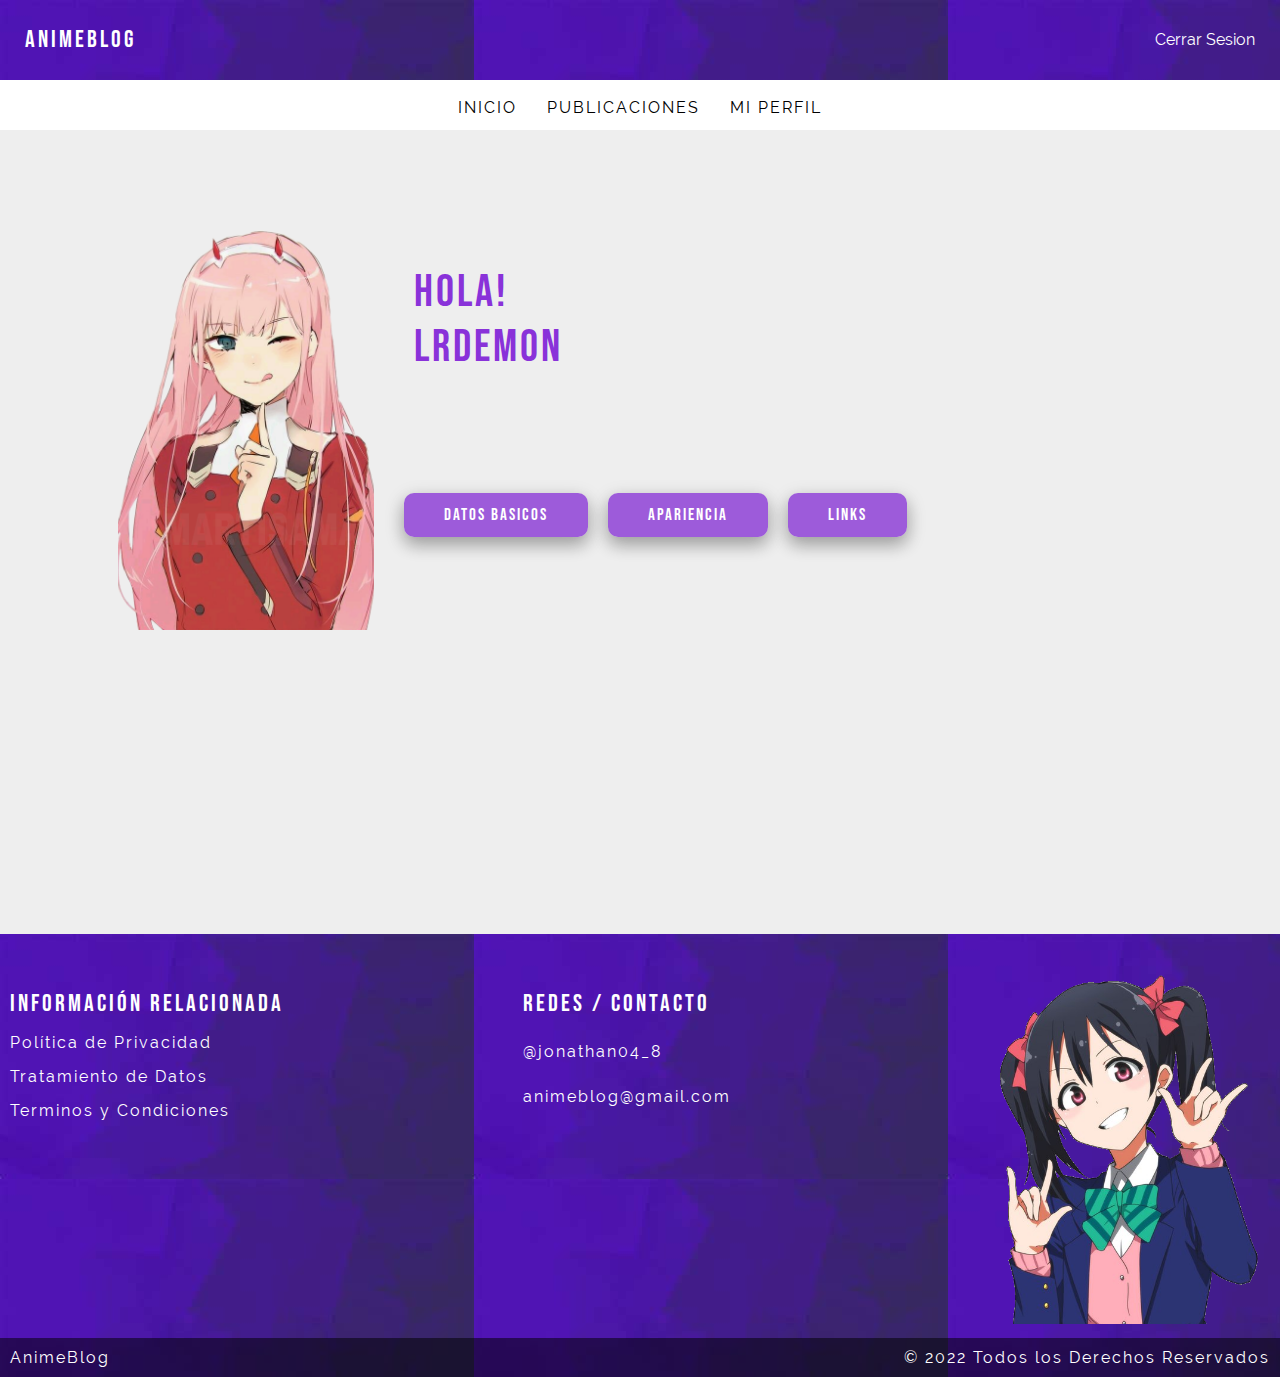
<file: perfil.html>
<!DOCTYPE html>
<html lang="es">
<head>
    <meta charset="UTF-8">
    <meta http-equiv="X-UA-Compatible" content="IE=edge">
    <meta name="viewport" content="width=device-width, initial-scale=1.0">
    <title>Mi Perfil</title>

    <link rel="stylesheet" href="css/style.css">
    <link rel="stylesheet" href="css/navbar.css">
    <link rel="stylesheet" href="css/perfil.css">
    <link rel="stylesheet" href="css/opcionesDatosUser.css">
    <link rel="stylesheet" href="css/modalDatosUser.css">
    <link rel="stylesheet" href="css/footer.css">
    <link rel="stylesheet" href="https://pro.fontawesome.com/releases/v5.10.0/css/all.css" integrity="sha384-AYmEC3Yw5cVb3ZcuHtOA93w35dYTsvhLPVnYs9eStHfGJvOvKxVfELGroGkvsg+p" crossorigin="anonymous"/>

</head>
<body>

<!-- NAVBAR -->
<nav class="navbar">
    <div class="container-navbar">
        <h2>AnimeBlog</h2>
        <ul>
            <li><a href="#"><i class="far fa-bell"></i></a></li>
            <li><a href=""><i class="far fa-comments"></i></a></li>
            <li><a href="index.html">Cerrar Sesion</a></li>
        </ul>
    </div>
</nav>    

<!-- Sub Menu 2 -->
<div class="container-subMenu2">
    <div class="items-subMenu2">
        <ul>
            <li><a href=""><p>INICIO</p></a></li>
            <li><a href="publicaciones.html"><p>PUBLICACIONES</p></a></li>
            <li><a href="perfil.html"><p>MI PERFIL</p></a></li>
        </ul>
    </div>
</div>    

<!-- CONTAINER PERFIL DEL USUARIO -->
<div class="container-userPerfil">
    <div class="image-userPerfil">
        <img src="img/userAccount.png">
    </div>

    <!-- OPCIONES DEL PERFIL USUARIO -->
    <div class="opciones-userPerfil">
        <h2>HOLA! LRDEMON</h2>
        <ul class="btn-options">
            <li><a class="desActive" href="#option1">DATOS BASICOS</a></li>
            <li><a class="desActive" href="#option2">APARIENCIA</a></li>
            <li><a class="desActive" href="#option3">LINKS</a></li>
        </ul>
    </div>
</div>

<!-- SECCIONES DE LAS OPCIONES DESPLEGABLES -->
<div class="option-datosBasicosUser">

    <!-- SECCION DE LA OPCION 1 : DATOS BASICOS -->
    <article id="option1">

    <h2>MIS DATOS</h2>
    <div class="data-optionUser">
        <div class="data-sectionUser">
            <div class="data-User">
                <ul>
                    <li><label>NOMBRE: lrDemon</label></li>
                    <li><label>APELLIDOS: lrDemon1 LrDemon2</label></li>
                </ul>
            </div>
    
            <div class="data-User">
                <ul>
                    <li><label>USUARIO: lrDemon</label></li>
                    <li><label>EMAIL: lrDemon@gmail.com</label></li>

                    <button id="btn-cambiarContraseña">Cambiar Contraseña</button>
                </ul>

                
            </div>
        </div>

        <div class="data-sectionUser">
            <div class="data-User">
                <ul>
                    <li><label>FECHA NACIMIENTO: 04/08/1999</label></li>
                    <li><label>GENERO: MASCULINO</label></li>
                </ul>

            <div class="data-User">
                <button id="btn-editarDatos">Editar Datos</button>
                
            </div>
            
            </div>
        </div>

    </div>
    </article>

            <!-- MODAL PARA EDITAR INFORMACION DE LA CUENTA -->

            <div id="Mimodal" class="modal">
                <div class="flex" class="flex">
                    <div class="contenido-modal">
                    
                        <div class="modal-header flex">
                            <h1>EDITAR INFORMACION DE LA CUENTA</h1>
                            <span class="close" id="close"><i class="far fa-times-circle"></i></span>
                        </div>
                    
                        <div class="modal-body">
                            <form action="" method="POST">
                                            
                                <div class="infoPersonal">
                    
                                    <h2>DATOS BASICOS</h2>
                    
                                    <div class="datosCuenta">
                    
                                        <ul>
                                            <li>NOMBRE: <input type="text" value="lrDemon"></li>
                                            <li>APELLIDOS: <input type="text" value="lrDemon1 LrDemon2"></li>
                                        </ul>
    
                                        <ul>
                                            <li>USUARIO: <input type="text" value="lrDemon"></li>
                                            <li>EMAIL <input type="email" value="lrDemon@gmail.com"></li>
                                        </ul>
    
                                        <ul>
                                            <li>CUMPLEAÑOS: <input type="date" name="" id=""></li>
                                            <li>GENERO: <select name="" id="selectGeneroUser">
                                                <option value="Masculino">Masculino</option>
                                                <option value="Femenino">Femenino</option>
                                            </select></li>
                                        </ul>
                    
                                    </div>
                                            
                                    <div class="btn-formulario">
                    
                                        <!--<input type="submit" value="Cancelar" id="btn_cerrar">-->
                                        <input type="submit" value="Actualizar" id="btn_actualizar" name="Actualizar">
                                                    
                                    </div>
                    
                    
                                </div>
                            </form>
                        </div>
                    
                    
                    </div>
                </div>
            </div> 




    <!-- SECCION DE LA OPCION 2 : APARIENCIA -->
    <article id="option2">

        <h2>MI APARIENCIA</h2>

        <div class="data-optionUser">
            <div class="data-sectionUser">
                <div class="data-User">
                    <ul>
                        <!-- FOTO DE PERFIL -->
                        <p>FOTO DE PERFIL</p>
                        <img src="img/f8de62d1757fea74c38e5ec4a53d8e04.jpg">
                    </ul>
                </div>
        
                <!-- INSIGNIAS -->
                <div class="data-User">
                    <p class="insignia-title">INSIGNIAS</p>
                    <ul class="insignias-user">
                        <li><i class="fab fa-sketch"></i></li>
                        <li><i class="fab fa-jedi-order"></i></li>
                        <li><i class="fab fa-galactic-senate"></i></li>
                        <li><i class="fas fa-biohazard"></i></li>
                        <li><i class="fas fa-dice-d20"></i></li>
                        <li><i class="fas fa-hat-wizard"></i></li>
                    </ul>
    
                    <button id="btn-editarApariencia">Editar</button>
                </div>
            </div>
        </div>

    </article>

                <!-- MODAL PARA EDITAR INFORMACION DE LA CUENTA -->

                <div id="Mimodal2" class="modal">
                    <div class="flex" class="flex">
                        <div class="contenido-modal">
                        
                            <div class="modal-header flex">
                                <h1>EDITAR APARIENCIA DE LA CUENTA</h1>
                                <span class="close" id="close"><i class="far fa-times-circle"></i></span>
                            </div>
                        
                            <div class="modal-body">
                                <form action="" method="POST">
                                                
                                    <div class="infoPersonal">
                        
                                        <h2>APARIENCIA</h2>
                        
                                        <div class="datosCuenta">
                        
                                            <ul>
                                                <li>SELECCIONA TU FOTO: <input id='input-file' type='file'/></li>
                                                <li><div id="previewImageUser"></div></li>
                                                <hr>
                                            
                                            </ul>
     
                                        </div>
                                                
                                        <div class="btn-formulario">
                        
                                            <!--<input type="submit" value="Cancelar" id="btn_cerrar">-->
                                            <input type="submit" value="Actualizar" id="btn_actualizar" name="Actualizar">
                                                        
                                        </div>
                        
                        
                                    </div>
                                </form>
                            </div>
                        
                        
                        </div>
                    </div>
                </div> 


    <!-- SECCION DE LA OPCION 3 : LINKS -->
    <article id="option3">
        <h2>MIS LINKS</h2>

        <div class="data-optionUser">
            <div class="data-sectionUser">
                <div class="data-User">
                    <ul class="container-links">
                        <!-- IMAGENES DE LOS LINKS -->
                        <li><label>DISCORD:</label><a href="#"><img src="img/8176530d621c6cc2b8700e67cc7b602e.png"></a></li>
                        <li><label>TELEGRAM:</label><a href="#"><img src="img/736917106a7762fdfc31bd3bc8c9ce74.jpg"></a></li>
                        <li><label>FACEBOOK:</label><a href="#"><img src="img/f01696df929c2f1f2d3373dab334f5b3.jpg"></a></li>
                        
                    </ul>
                    <button id="btn-editarLinks">Editar</button>
                </div>
            </div>
        </div>

    </article>

</div>
    

<!-- FOOTER -->
<footer>

    <div class="container-footer">
        <div class="items-footer">

            <div class="textItems-footer">
                <ul>
                    <li><h2>Información Relacionada</h2></li>
                    <li><a href=""><p>Política de Privacidad</p></a></li>
                    <li><a href=""><p>Tratamiento de Datos</p></a></li>
                    <li><a href=""><p>Terminos y Condiciones</p></a></li>
                </ul>
            </div>

            <div class="textItems-footer">
                <ul>
                    <li><h2>Redes / Contacto</h2></li>
                    <li><a href="#"><p><i class="fab fa-instagram"></i> @jonathan04_8</p></a></li>
                    <li><p><i class="far fa-envelope"></i> animeblog@gmail.com</p></li>
                </ul>
            </div>

            <div class="image-footer">
                <img src="img/anime_girl_PNG32.png">
            </div>

        </div>

        <div class="end-footer">
            <div class="items-end-footer">
                <ul>
                    <li><p>AnimeBlog</p></li>
                    <li><p>© 2022 Todos los Derechos Reservados</p></li>
                </ul>
            </div>
        </div>
        

    </div>

</footer>


    <script src="js/jquery-3.6.0.min.js"></script>
    <script src="js/optionsPerfil.js"></script>
    <script src="js/modalDatosUser.js"></script>
    <script src="js/previweIMG.js"></script>

</body>
</html>
</file>
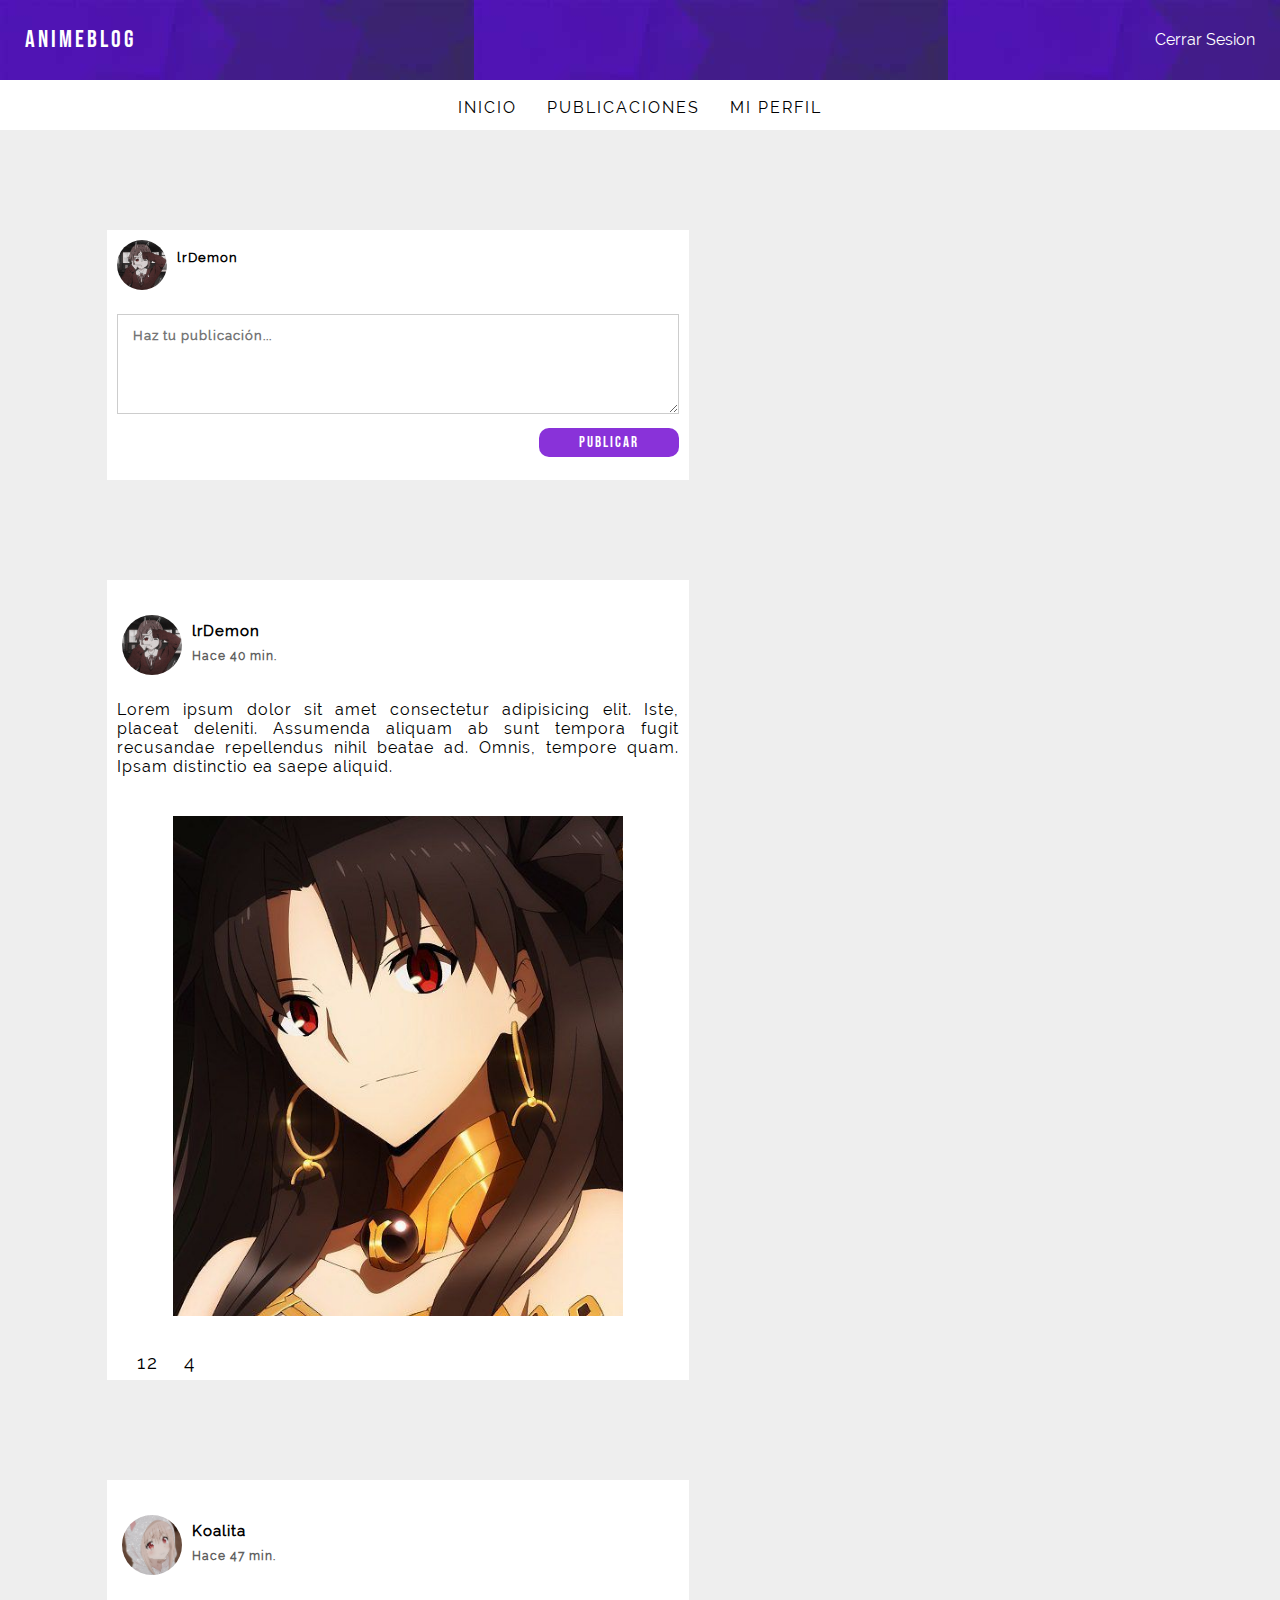
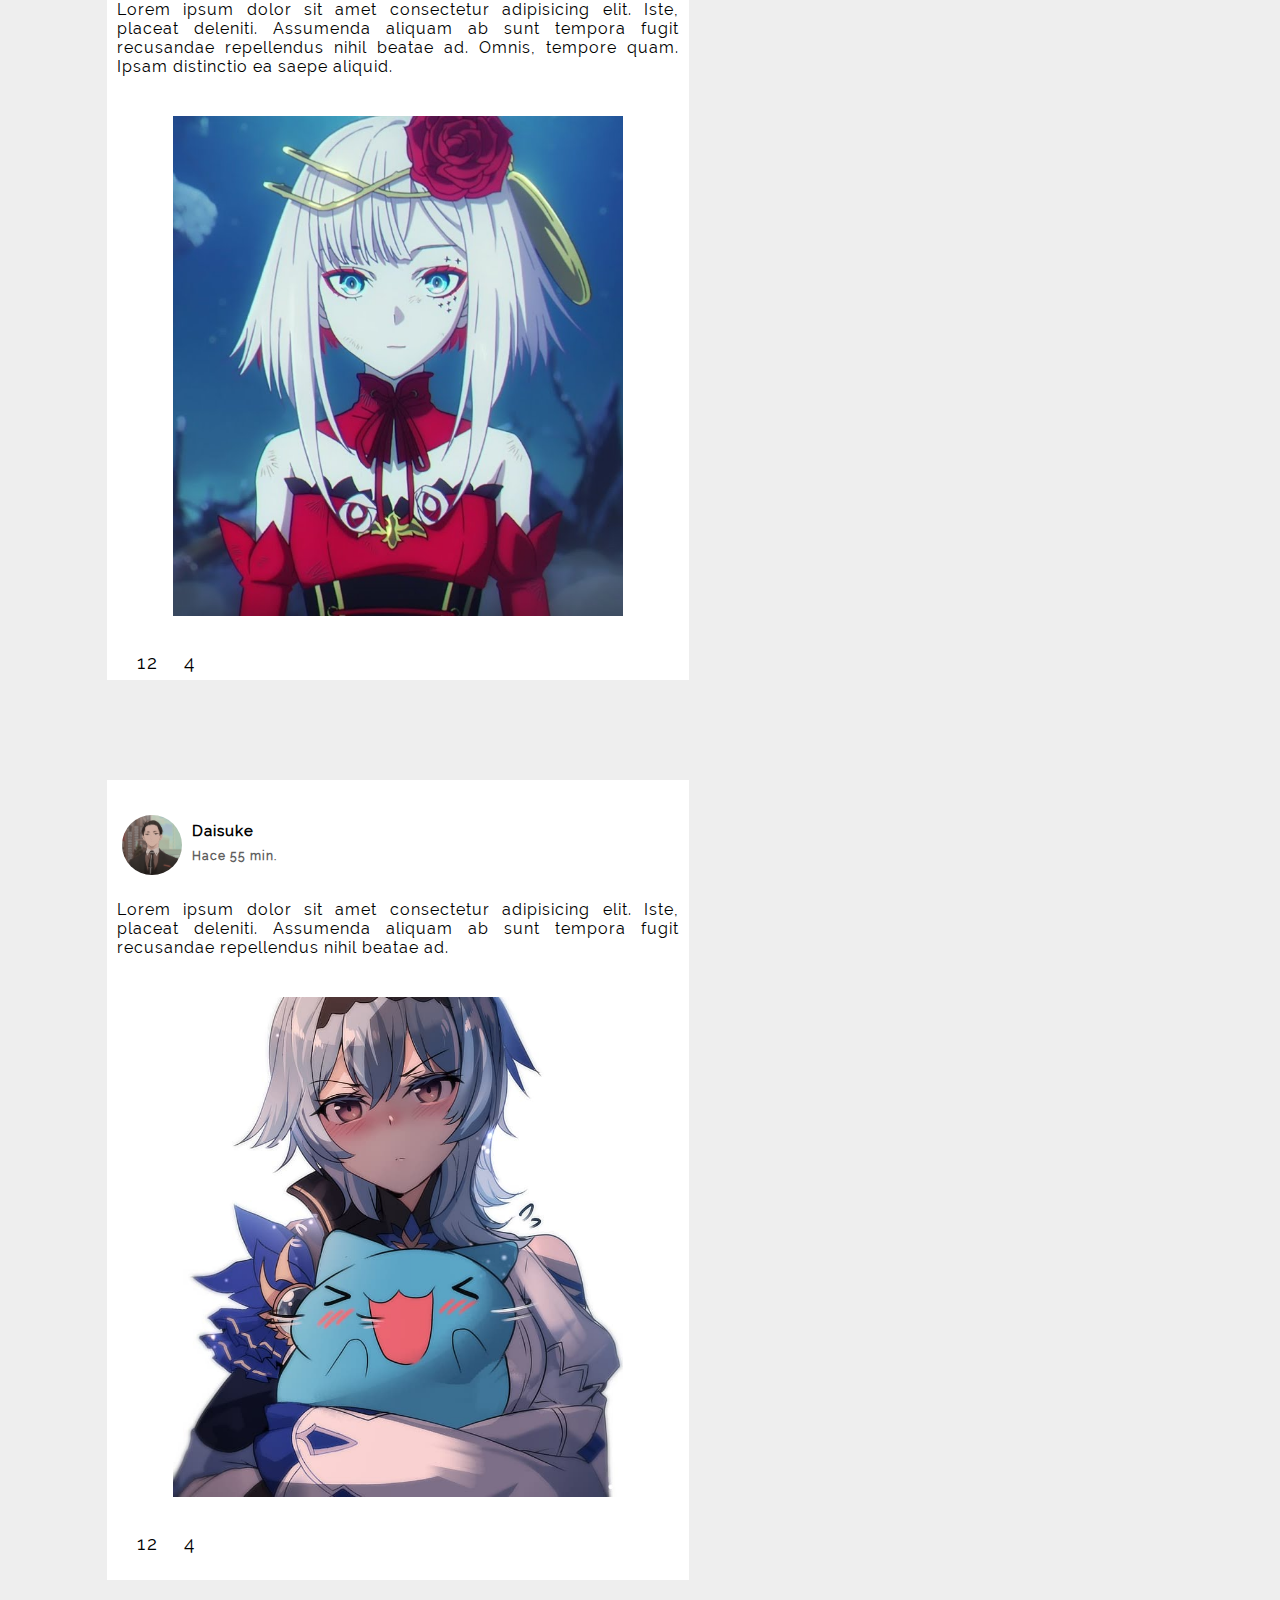
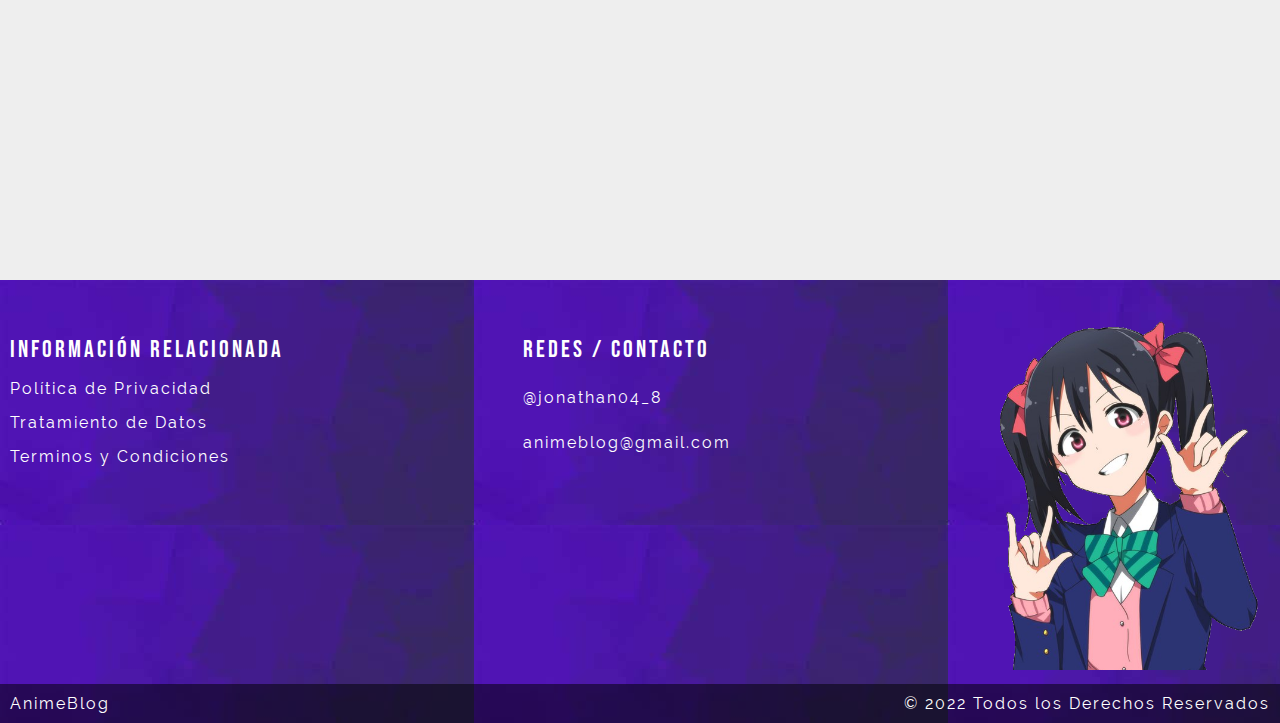
<file: publicaciones.html>
<!DOCTYPE html>
<html lang="es">
<head>
    <meta charset="UTF-8">
    <meta http-equiv="X-UA-Compatible" content="IE=edge">
    <meta name="viewport" content="width=device-width, initial-scale=1.0">
    <title>Publicaciones</title>

    <link rel="stylesheet" href="css/style.css">
    <link rel="stylesheet" href="css/navbar.css">
    <link rel="stylesheet" href="css/publicaciones.css">
    <link rel="stylesheet" href="css/footer.css">
    <link rel="stylesheet" href="https://pro.fontawesome.com/releases/v5.10.0/css/all.css" integrity="sha384-AYmEC3Yw5cVb3ZcuHtOA93w35dYTsvhLPVnYs9eStHfGJvOvKxVfELGroGkvsg+p" crossorigin="anonymous"/>

</head>
<body>

<!-- NAVBAR -->
<nav class="navbar">
    <div class="container-navbar">
        <h2>AnimeBlog</h2>
        <ul>
            <li><a href="#"><i class="far fa-bell"></i></a></li>
            <li><a href=""><i class="far fa-comments"></i></a></li>
            <li><a href="index.html">Cerrar Sesion</a></li>
        </ul>
    </div>
</nav>    

<!-- Sub Menu 2 -->
<div class="container-subMenu2">
    <div class="items-subMenu2">
        <ul>
            <li><a href=""><p>INICIO</p></a></li>
            <li><a href=""><p>PUBLICACIONES</p></a></li>
            <li><a href="perfil.html"><p>MI PERFIL</p></a></li>
        </ul>
    </div>
</div>

<!-- SECCION DE LAS PUBLICACIONES -->
<div class="container-publicaciones">

    <!-- Publicaciones de los Usuarios -->
    <section class="container-publicUser">
        <!-- Info del Usuario-->
        <div class="myPublicar">
            <ul>
                <li><img src="img/f8de62d1757fea74c38e5ec4a53d8e04.jpg"></li>
                <li><p>lrDemon</p></li>
            </ul>
            <!-- Caja para realizar el comentario -->
            <textarea name="" id="comentUser" placeholder="Haz tu publicación..."></textarea>

            <!-- Botones -->
            <div class="options-user">
                <div class="file-icon" id="attachment"><i class="fas fa-image"></i></div>
                <input id="file-input" type="file" style="display:none" multiple/>

                <input type="submit" name="publicar" value="PUBLICAR">
            </div>

        </div>

        <!-- PUBLICACIONES DE USUARIOS -->
        <!-- Info del Usuario -->
        <div class="publicaciones-users">
            <div class="info-user-publicacion">
                <img src="img/f8de62d1757fea74c38e5ec4a53d8e04.jpg">
                <ul>
                    <li><p>lrDemon</p></li>
                    <li><p>Hace 40 min.</p></li>
                </ul>
                <ul class="user-insignias">
                    <li><i class="fab fa-sketch"></i></li>
                    <li><i class="fab fa-jedi-order"></i></li>
                    <li><i class="fab fa-galactic-senate"></i></li>
                </ul>
            </div>
            <!-- Texto de la Publicacion -->
            <div class="descripcion-public">
                <p>Lorem ipsum dolor sit amet consectetur adipisicing elit. Iste, placeat deleniti. 
                    Assumenda aliquam ab sunt tempora fugit recusandae repellendus nihil beatae ad. 
                    Omnis, tempore quam. Ipsam distinctio ea saepe aliquid.</p>
            </div>
            <!-- Imagen de la Publicacion -->
            <div class="image-public">
                <img src="img/ishtar.jpg">
            </div>

            <!-- Opciones de la publicacion-->
            <div class="opciones-public">
                <ul>
                    <li><i class="far fa-heart"></i><p>12</p></li>

                    <!-- BOTON PARA ABRIR LA CAJA DE COMENTARIOS DE LA PUBLICACION -->
                    <li><button id="btnComments" onclick="mostrarComment()"><i class="far fa-comment"></i></button><p>4</p></li>
                </ul>
            </div>

        </div>

        <!-- CONTENEDOR DE LOS COMENTARIOS-->
        <div class="container-comment" id="comments-users">
            <div class="myComment-user">

                <!-- BOTON PARA CERRAR LOS COMENTARIOS CUANDO ESTA EN RESPONSIVE -->
                <button id="btnCerrar-comments" onclick="cerrarCommentsInResponsive()"><i class="fas fa-chevron-up"></i></button>
                
                <!-- CAJA PARA REALIZAR EL COMENTARIO -->
                <ul>
                    <li><img src="img/f8de62d1757fea74c38e5ec4a53d8e04.jpg" alt=""></li>
                    <li><textarea name="" id="comment-user" placeholder="Escribe tu comentario..."></textarea></li>
                    
                    <li><a href="#"><i class="fas fa-paper-plane"></i></a></li>
                </ul>   
                
                <!-- COMENTARIOS DE OTROS USUARIOS -->
                <div class="othersComment-user">
                    <ul>
                        <li><img src="img/uwp1350848.jpeg" alt=""></li>
                        <ul>
                            <li>Koalita</li>
                            <li>Lorem ipsum dolor sit amet consectetur adipisicing elit.</li>
                        </ul>

                    </ul>
                </div>
                <div class="othersComment-user">
                    <ul>
                        <li><img src="img/uwp1350848.jpeg" alt=""></li>
                        <ul>
                            <li>Koalita</li>
                            <li>Lorem ipsum dolor sit amet consectetur adipisicing elit.</li>
                        </ul>

                    </ul>
                </div>
                <div class="othersComment-user">
                    <ul>
                        <li><img src="img/f8de62d1757fea74c38e5ec4a53d8e04.jpg" alt=""></li>
                        <ul>
                            <li>lrDemon</li>
                            <li>Lorem ipsum dolor sit amet consectetur adipisicing elit.</li>
                        </ul>

                    </ul>
                </div>            
            </div>
        </div>

        <!-- PUBLICACIONES DE USUARIOS -->
        <!-- Info del Usuario -->
        <div class="publicaciones-users">
            <div class="info-user-publicacion">
                <img src="img/uwp1350848.jpeg">
                <ul>
                    <li><p>Koalita</p></li>
                    <li><p>Hace 47 min.</p></li>
                </ul>
                <ul class="user-insignias">
                    <li><i class="fab fa-sketch"></i></li>
                    <li><i class="fab fa-galactic-senate"></i></li>
                </ul>
            </div>
            <!-- Texto de la Publicacion -->
            <div class="descripcion-public">
                <p>Lorem ipsum dolor sit amet consectetur adipisicing elit. Iste, placeat deleniti. 
                    Assumenda aliquam ab sunt tempora fugit recusandae repellendus nihil beatae ad. 
                    Omnis, tempore quam. Ipsam distinctio ea saepe aliquid.</p>
            </div>
            <!-- Imagen de la Publicacion -->
            <div class="image-public">
                <img src="img/maxresdefault.jpg">
            </div>

            <!-- Opciones de la publicacion-->
            <div class="opciones-public">
                <ul>
                    <li><i class="far fa-heart"></i><p>12</p></li>
                    <li><button id="btnComments" onclick="mostrarComment()"><i class="far fa-comment"></i></button><p>4</p></li>
                </ul>
            </div>
        </div>

        <!-- PUBLICACIONES DE USUARIOS -->
        <!-- Info del Usuario -->
        <div class="publicaciones-users">
            <div class="info-user-publicacion">
                <img src="img/7e6525f1f3c598574fc78a228b33cf26.jpg">
                <ul>
                    <li><p>Daisuke</p></li>
                    <li><p>Hace 55 min.</p></li>
                </ul>
                <ul class="user-insignias">
                    <li><i class="fab fa-sketch"></i></li>

                </ul>
            </div>
            <!-- Texto de la Publicacion -->
            <div class="descripcion-public">
                <p>Lorem ipsum dolor sit amet consectetur adipisicing elit. Iste, placeat deleniti. 
                    Assumenda aliquam ab sunt tempora fugit recusandae repellendus nihil beatae ad.</p>
            </div>
            <!-- Imagen de la Publicacion -->
            <div class="image-public">
                <img src="img/genshin-impact-anime-girls-eula-genshin-impact-hd-wallpaper-preview.jpg">
            </div>

            <!-- Opciones de la publicacion-->
            <div class="opciones-public">
                <ul>
                    <li><i class="far fa-heart"></i><p>12</p></li>
                    <li><i class="far fa-comment"></i><p>4</p></li>
                </ul>
            </div>
        </div>


    </section>


    <aside class="container-rankingWaifu"></aside>
</div>

<!-- FOOTER -->
<footer>

    <div class="container-footer">
        <div class="items-footer">

            <div class="textItems-footer">
                <ul>
                    <li><h2>Información Relacionada</h2></li>
                    <li><a href=""><p>Política de Privacidad</p></a></li>
                    <li><a href=""><p>Tratamiento de Datos</p></a></li>
                    <li><a href=""><p>Terminos y Condiciones</p></a></li>
                </ul>
            </div>

            <div class="textItems-footer">
                <ul>
                    <li><h2>Redes / Contacto</h2></li>
                    <li><a href="#"><p><i class="fab fa-instagram"></i> @jonathan04_8</p></a></li>
                    <li><p><i class="far fa-envelope"></i> animeblog@gmail.com</p></li>
                </ul>
            </div>

            <div class="image-footer">
                <img src="img/anime_girl_PNG32.png">
            </div>

        </div>

        <div class="end-footer">
            <div class="items-end-footer">
                <ul>
                    <li><p>AnimeBlog</p></li>
                    <li><p>© 2022 Todos los Derechos Reservados</p></li>
                </ul>
            </div>
        </div>
        

    </div>

</footer>


    <script src="js/jquery-3.6.0.min.js"></script>
    <script src="js/fileIcon.js"></script>
    <script src="js/displayComments.js"></script>
</body>
</html>
</file>
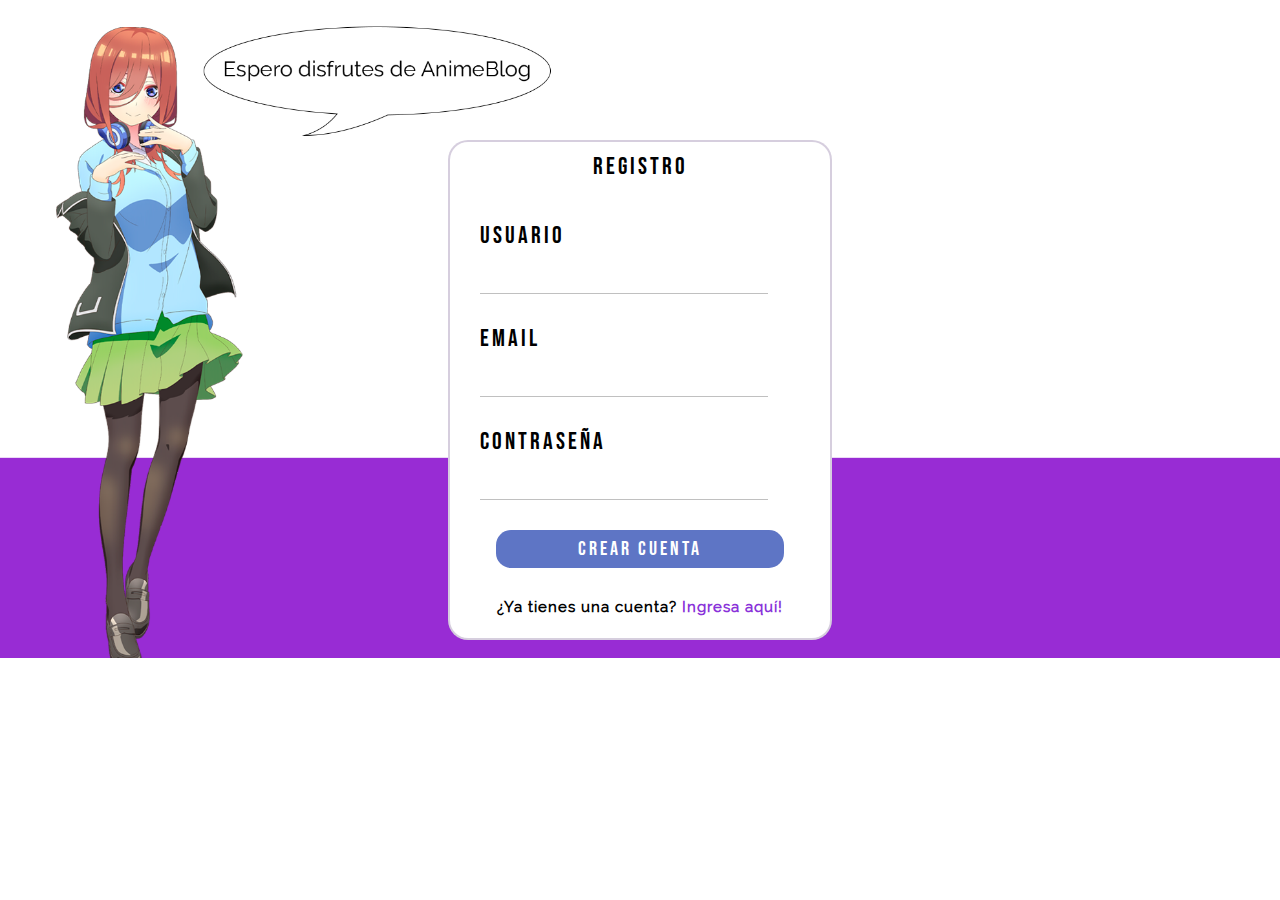
<file: register.html>
<!DOCTYPE html>
<html lang="es">
<head>
    <meta charset="UTF-8">
    <meta http-equiv="X-UA-Compatible" content="IE=edge">
    <meta name="viewport" content="width=device-width, initial-scale=1.0">
    <title>Registro</title>

    <link rel="stylesheet" href="css/style.css">
    <link rel="stylesheet" href="css/register.css">

</head>
<body>

<!-- CONTAINER DEL REGISTRO -->
<div class="container-register">
    <!-- IMAGEN DE FONDO -->
    <div class="container-image-register">
        <p class="image-register"></p>
    </div>
    <form method="POST" enctype="multipart/form-data" action="DataBase/php/registerUser.php">
        <div class="form-register">
            <h2>REGISTRO</h2>

            <div class="items-register">
            
                <!-- INPUTS DE DATOS -->
                <h2>USUARIO</h2>
                <input type="text" name="user" id="user" required>

                <h2>EMAIL</h2>
                <input type="email" name="email" id="email" required>

                <h2>CONTRASEÑA</h2>
                <input type="password" name="password" id="password" required>

            </div>

            <input type="submit" value="CREAR CUENTA" id="Ingresar" name="Registrar">

            <p>¿Ya tienes una cuenta? <a href="login.php">Ingresa aquí!</a></p>
        </div>
    </form>
</div>


    
</body>
</html>
</file>
<file: css/style.css>
@font-face{
    font-family: rale;
    src: url(../Fuentes/Raleway-Regular.ttf);
}

@font-face{
    font-family: bebas;
    src: url(../Fuentes/BebasNeue-Regular.ttf);
}

*{
    padding: 0;
    margin: 0;
    box-sizing: border-box;
}

body h2{

    font-family: bebas;
    font-weight: 200;
    letter-spacing: 3px;
}

body p{

    font-family: rale;
    letter-spacing: 2px;
}

body label{

    font-family: rale;
    letter-spacing: 1px;
    font-weight: bold;
}


body a{

    text-decoration: none;
}

body ul{

    list-style: none;
}
</file>
<file: css/navbar.css>
.navbar{

    width: 100%;
    height: 80px;
    background-image: url(../img/header-color-1.jfif);
    color: white;
    object-fit: cover;
}

/* ITEMS DEL NAVBAR */
.container-navbar{

    width: 100%;
    display: flex; /* ITEMS EN FILAS */
    justify-content: space-between; /* ITEMS A LOS LADOS */

}

.container-navbar > h2{

    padding: 25px;
}

.container-navbar > ul{

    margin-top: 15px;
    margin-right: 10px;
    height: 50px;
    font-family: rale;
    list-style: none;
    display: flex;
}

.container-navbar > ul > li{

    padding: 15px 15px;
    cursor: pointer;
    transition: all 300ms;
}

.container-navbar > ul > li:hover{

    background-color: #8932D9;
}


.container-navbar > ul > li > a{


    text-decoration: none;
    color: white;
    
}


/* SUB MENU 2 */

.container-subMenu2{

    width: 100%;
    height: 50px;
    background-color: white;
}

.items-subMenu2{

    width: 100%;
    margin-left: auto;
    margin-right: auto;
}

.items-subMenu2 ul{

    display: flex;
    justify-content: center;
    flex-wrap: wrap;
    list-style: none;
}

.items-subMenu2 ul li{

    margin: 5px;
    padding: 10px;
    margin-top: 8px;
    border-bottom: 1px solid transparent;
    transition: all 300ms;
}

.items-subMenu2 ul li a{

    color: black;
}

.items-subMenu2 ul li:hover{

    border-bottom: 1px solid black;
}

@media screen and (max-width: 420px){

    .items-subMenu2 ul li{

        margin-top: 8px;
    }

    .items-subMenu2 ul li p{

        font-size: 13px;
        
    }
}
</file>
<file: css/perfil.css>
body{

    background-color: #e9e9e9c0;
}

.container-userPerfil{

    width: 100%;
    display: flex;
    justify-content: center;
    flex-wrap: wrap;
    margin-top: 100px;
}

/* Imagen */
.image-userPerfil{

    position: relative;
    width: 20%;
}

.image-userPerfil img{

    width: 100%;
    height: 400px;
    object-fit: cover;

}

/* Opciones */
.opciones-userPerfil{

    width: 60%;
    margin-top: 35px;
    margin-left: 20px;
    position: relative;
}

.opciones-userPerfil h2{

    width: 10%;
    font-size: 45px;
    margin-left: 20px;
    color: #8932D9;
}

/* Botones */

.opciones-userPerfil ul{

    margin-top: 120px;
    display: flex;
    list-style: none;
}

.opciones-userPerfil ul li{

    margin: 10px;
}

.btn-options a{

    font-family: bebas;
    letter-spacing: 2px;
    padding: 12px 40px;
    font-size: 17px;
    color: white;
    border-style: none;
    border-radius: 10px;
    font-weight: 100;
    cursor: pointer;
    transition: all 300ms;
    box-shadow: 0 8px 16px 0 rgba(0,0,0,0.2), 0 6px 20px 0 rgba(0,0,0,0.19);
}

.desActive{
    background-color: #9d5bda;
}

.active{

    background-color: #7300df;
}

/* RESPONSIVE */

@media screen and (max-width: 420px){

    /* Imagen */
.image-userPerfil{

    position: relative;
    width: 40%;
}

.image-userPerfil img{

    height: 300px;

}

.opciones-userPerfil{

    margin-top: 20px;
    margin-left: 0px;
}

.opciones-userPerfil h2{
    width: 90%;
    font-size: 35px;
}

/* Botones */

.opciones-userPerfil ul{

    margin-top: 50px;
    display: block;
}

.opciones-userPerfil ul li{

    text-align: right;
    position: relative;
    right:0px;
    margin-bottom: 40px;
}

}
</file>
<file: css/opcionesDatosUser.css>
/* Container */
.option-datosBasicosUser{

    width: 100%;
    margin-top: 100px;
    text-align: center;

}

.data-optionUser{

    width: 100%;
    margin-top: 100px;
    display: flex;
    justify-content: center;
    flex-wrap: wrap;
    text-align: left;
}

/* Datos */
.data-optionUser ul{

    margin: 50px;
    border-bottom: 1px solid rgb(161, 161, 161);
}

.data-optionUser ul li{

    padding: 10px;
}

.data-User{

    margin: 20px;
    font-weight: bold;
}

.data-optionUser .data-User:nth-child(2) ul{

    border-bottom: none;
}

/* BTN Cambiar contraseña */
#btn-cambiarContraseña, #btn-editarDatos, #btn-editarApariencia, #btn-editarLinks{


    font-family: bebas;
    letter-spacing: 2px;
    padding: 7px 20px;
    font-size: 18px;
    background: #8932D9;
    color: white;
    border-style: none;
    border-radius: 15px;
    margin-top: 50px;
    font-weight: 100;
    cursor: pointer;

}

#btn-editarDatos{

    margin-top: 126px;
}

/* SECTION 2 APARIENCIA */
#option2 .data-optionUser {

    justify-content: left;
}

#option2 .data-User img{

    max-width: 200px;
    margin-top: 30px;
    border-radius: 100px;
}

#option2 .data-optionUser ul{

    border-bottom: none;
}

#option2 p{

    font-weight: bold;
}

/* INSIGNIAS */
#option2 ul.insignias-user{

    width: 300px;
    display: flex;
    flex-wrap: wrap;
    margin-top: 20px;
    justify-content: space-around;
}

#option2 .insignia-title{

    margin-top: 80px;
    margin-left: 55px;
}

#option2 ul.insignias-user li{

    font-size: 60px;
    font-weight: normal;
}

#option2 .insignias-user li:nth-child(1){ color: #9950DC;}
#option2 .insignias-user li:nth-child(2){ color: #FB952F;}
#option2 .insignias-user li:nth-child(3){ color: #FA40BC;}
#option2 .insignias-user li:nth-child(4){ color: #408A47;}
#option2 .insignias-user li:nth-child(5){ color: #FA4040;}
#option2 .insignias-user li:nth-child(6){ color: #404040;}

#btn-editarApariencia{

    margin-left: 50px;
}

/* SECCION 3 LINKS */
/* Container de los Links */
ul.container-links{

    display: flex;
    flex-wrap: wrap;
    justify-content: space-between;
    border-bottom: none;
}

ul.container-links li{

    width: 500px;
    margin-bottom: 50px;
}

ul.container-links img{

    width: 100%;
    height: 150px;
    object-fit: cover;
    margin-top: 20px;
}

ul.container-links li label:nth-child(2){

    color: red;
}

#btn-editarLinks{

    margin-left: 50px;
}


/* RESPONSIVE */

@media screen and (max-width: 420px){

    .data-User{

        margin-left: 0px;
    }


    .data-optionUser{

        margin-top: 20px;

    }

    .data-optionUser ul{

        margin: 30px;
        margin-left: 0px;
    }

    .data-optionUser ul li{

        padding: 7px;
    }

    #btn-editarDatos{

        margin-top: 70px;
    }

    /* SECTION 2 APARIENCIA */

    #option2 .data-User{

        margin-left: 25px;
    }

    #option2 .data-optionUser{

        margin-top: 80px;

    }

    /* INSIGNIAS */
    #option2 ul.insignias-user{

        width: 250px;
    }

    /* SECTION 3 LINKS */
    ul.container-links li{

        text-align: center;
        width: 340px;
    }

    #option3 .data-optionUser{

        justify-content: normal;
    }

    #btn-editarLinks{

        margin-left: 10px;
    }
    

}
</file>
<file: css/modalDatosUser.css>
@font-face{
    font-family: rale;
    src: url(../Fuentes/Raleway-Regular.ttf);
}

*{

    margin: 0;
    padding: 0;
    box-sizing: border-box;
    font-family: rale;
}

.flex{

    width: 100%;
    height: 100%;
    display: flex;
    justify-content: space-between;
    align-items: center;
}

/* MODAL */ 

.modal{

    display: none;
    position: fixed;
    text-align: left;
    z-index: 1;
    overflow: auto;
    left: 0;
    top: 0;
    width: 100%;
    height: 100%;
    background: rgb(146, 146, 146);

}

.contenido-modal{

    position: relative;
    background-color: #fefefe;
    margin: auto;
    width: 62%;
    box-shadow: 0 0 6px 0 rgba(95, 64, 64, 0.4);
    animation-name: modal;
    animation-duration: 1s;
}

/* ANIMACION DE DESPLIEGUE */
@keyframes modal{

    from{
        top:-330px;
        opacity: 0;

    } to{
        top: 0;
        opacity: 1;
    }
}

/* BOTON PARA CERRAR EL MODAL */

.close{
    
    color: white;
    font-size: 20px;
    cursor: pointer;
}

.modal-header{

    padding: 22px 16px;
    background-color: #8932D9;
}

.modal-header h1{

    font-size: 18px;
    color: white;
}

.modal-body{

    padding: 10px 60px;
}

/* ESTILO DE LA INFORMACION */
/* PERSONAL */

.infoPersonal h2{

    margin-top: 20px;
    text-align: center;
    font-size: 20px;
}

.datosCuenta{

    margin-top: 40px;
}

.datosCuenta ul{

    list-style: none;
    margin: 20px;
}

.datosCuenta ul li{

    padding: 5px;
}

.datosCuenta ul li input[type="text"], input[type="email"], input[type="date"], #selectGeneroUser {

    color: #8932D9;
    font-weight: bold;
    font-size: 16px;
    padding: 6px;
    border-style: none;
    outline: 0px;
    border-bottom: 1px solid silver;
    margin-left: 10px;
}


/* BOTONES */

.btn-formulario{

    width: 100%;
    position: relative;
    margin-top: 50px;
    display: flex;
    justify-content: flex-end;
}

.btn-formulario input[type="submit"]{

    padding: 8px 10px;
    width: 120px;
    font-size: 16px;
    color: white;
    margin: 10px;
    border: none;
}

.btn-formulario #btn_actualizar{

    background-color: #9f54e6;
    transition: all 300ms;
    -webkit-transition: all 300ms;
}

.btn-formulario #btn_actualizar:hover{

    background-color: #8932D9;
}

.btn-formulario #btn_cerrar{

    background-color: rgb(168, 168, 168);
    transition: all 300ms;
    -webkit-transition: all 300ms;
}

.btn-formulario #btn_cerrar:hover{

    background-color: rgb(78, 78, 78);

}

/* RESPONSIVE MODAL */
@media screen and (max-width: 420px){

    .contenido-modal{
        width: 100%;
    }

    .modal-body {
        padding: 10px 0px;
    }

    .datosCuenta ul{
        margin: 30px;
    }
}

/* APARIENCIA */

/* Previsualizar la imagen seleccionada */
#previewImageUser{

    margin-top: 20px;
}

#previewImageUser img{


    width: 200px;
    height: 200px;
    border-radius: 100px;
    object-fit: cover;
}
</file>
<file: css/footer.css>
.container-footer{

    width: 100%;
    margin-top: 300px;
    background-image: url(../img/header-color-1.jfif);
    object-fit: cover;
}

.items-footer{

    width: 100%;
    padding: 10px;
    color: white;
    display: flex;
    justify-content: space-between;
    flex-wrap: wrap;

}

.items-footer ul{

    list-style: none;
}

.textItems-footer{

    margin-top: 30px;
}

.textItems-footer ul li {

    margin-top: 15px;
}

.textItems-footer ul li a{

    color: white;
    text-decoration: none;
}

.textItems-footer ul li i {

    font-size: 25px;
}


/* IMAGE FOOTER */

.image-footer{

    width: 300px;
    margin-top: 30px;
}

.image-footer img{

    width: 100%;
    object-fit: cover;
    height: 350px;
}

/* Fin del Footer */
.end-footer{

    width: 100%;
    background-color: rgba(0, 0, 0, 0.514);
    color: white;
    padding: 10px;
}

.items-end-footer ul{

    list-style: none;
    display: flex;
    justify-content: space-between;
    flex-wrap: wrap;
    font-family: bebas;
}

/* RESPONSIVE */

@media screen and (max-width: 420px){

    .items-footer{

        width: 90%;
        margin-left: auto;
        margin-right: auto;
    }

    .image-footer{

        margin-top: 50px;
    }

    /* Fin del Footer */
    .items-end-footer{

        margin-bottom: 10px;
    }
}
</file>
<file: css/publicaciones.css>
body{

    background-color: #e9e9e9c0;
}

/* SECCION DE LAS PUBLICACIONES Y RANKING */

/* Contenedor */
.container-publicaciones{

    width: 100%;
    display: flex;
    justify-content: space-between;
}

/* Publiciones de los usuarios */
.container-publicUser{

    width: 70%;
    height: auto;

}

/* Seccion para realizar la publicacion */
.myPublicar, .publicaciones-users{

    position: relative;
    right: 50px;
    padding: 10px;
    width: 65%;
    height: 250px;
    margin-top: 100px;
    margin-left: auto;
    margin-right: auto;
    background-color: white;
    
}

.myPublicar ul{

    display: flex;
    list-style-type: none;
}

.myPublicar ul p{

    font-size: 13px;
    letter-spacing: 1px;
    font-weight: bold;
    margin-left: 10px;
    margin-top: 10px;
}

/* Icono image del user */
.myPublicar ul img{

    width: 50px;
    border-radius: 45px;
}

/* Campo de texto para la publicacion */
.myPublicar textarea{

    margin-top: 20px;
    width: 100%;
    height: 100px;
    border: 1px solid rgba(192, 192, 192, 0.801);
    font-family: rale;
    letter-spacing: 1px;
    font-weight: bold;
    padding: 12px 15px;
}

/* Opciones de publicacion user */
.options-user{

    width: 100%;
    margin-top: 10px;
    display: flex;
    justify-content: space-between;
    
}


/* Cargar imagen */
.file-icon{

    font-size: 20px;
    color: rgb(98, 98, 98);
    transition: all 300ms;
}

.file-icon:hover{

    color: #8932D9;
    transition: all 300ms;
    cursor: pointer;
}

/* Submit */
.options-user input[type="submit"]{

    width: 25%;
    font-family: bebas;
    letter-spacing: 2px;
    padding: 5px;
    font-size: 15px;
    background: #8932D9;
    color: white;
    border-style: none;
    border-radius: 10px;
    font-weight: 100;
    cursor: pointer;
    transition: all 300ms;
}

/* ---- Publicaciones de los usuarios ---- */
.publicaciones-users{

    height: 800px;

}


/* Info del User */
.info-user-publicacion{

    width: 100%;
    padding: 5px;
    margin-top: 20px;
    display: flex;

    
}

/* Img*/
.info-user-publicacion img{

    width: 60px;
    border-radius: 45px;
}

/* Text */
.info-user-publicacion ul{

    width: 100%;
    list-style: none;
    margin-left: 10px;
    margin-top: 7px;
}

.info-user-publicacion ul li:nth-child(2){

    margin-top: 9px;
}

.info-user-publicacion ul li:nth-child(2) p{

    font-size: 12px;
    color: rgb(95, 95, 95);
}

.info-user-publicacion ul p{

    font-size: 15px;
    letter-spacing: 1px;
    font-weight: bold;
}

/* INSIGNIAS */
.user-insignias{

    width: 100%;
    position: relative;
    justify-content: right;
    display: flex;
}

.user-insignias li{

    font-size: 20px;
    padding: 2px;
    margin: 8px;
}

.user-insignias li:nth-child(1){

    color: #8932D9;
}

.user-insignias li:nth-child(2){

    color: #FF9933;
}

.user-insignias li:nth-child(3){

    color: #FF55C6;
}

/* Texto de la Publicacion */
.descripcion-public{

    text-align: justify;
    margin-top: 20px;
}

.descripcion-public p{

    letter-spacing: 1px;
    
}

/* Imagen de la Publicacion */
.image-public{
    margin: auto;
    width: 80%;
    margin-top: 40px;
    display: flex;
    align-items: center;
}



.image-public img{

    width: 100%;
    height: 500px;
    object-fit: cover;

}

/* Opciones de la publicacion */
.opciones-public{

    width: 100%;
    margin-top: 20px;

}

.opciones-public ul{

    display: flex;
    padding: 5px;
}

.opciones-public ul li{

    display: flex;
    margin: 10px;
    font-size: 19px;
}

.opciones-public ul li p{

    margin-left: 5px;
}

/* BTN ABRIR COMENTARIOS */
#btnComments{

    background: none;
    border-style: none;
    font-size: 20px;
    cursor: pointer;
    transition: all 300ms;
}

#btnComments:hover{

    color: #8932D9;
}

/* BTN CERRAR COMENTARIOS EN RESPONSIVE */
#btnCerrar-comments{

    display: none;
    background: none;
    border-style: none;
    font-size: 15px;
    cursor: pointer;
    transition: all 300ms;
}


/* CAJA DE COMENTARIOS A LAS PUBLICACIONES */
/* Container */
.container-comment{

    display: none;
    position: relative;
    width: 65%;
    height: auto;
    margin-left: 110px;
    margin-top: 5px;
    background-color: white;
}

/* CAJA PARA REALIZAR EL COMENTARIO */
.myComment-user{

    width: 100%;
    padding: 10px;
    
}

.myComment-user ul, .othersComment-user ul{

    display: flex;
    
}

.myComment-user ul{
    
    margin-bottom: 20px;
}

.myComment-user ul li{

    margin: 5px;
}

.myComment-user img, .othersComment-user img{
    
    width: 50px;
    border-radius: 45px;

}

.myComment-user ul li textarea{

    width: 450px;
    height: 70px;
    padding: 12px 15px;
    border-style: none;
    box-sizing: border-box;
    border-radius: 10px;
    background-color: #EFEFEF;
    font-family: rale;
    font-size: 16px;
    letter-spacing: 1px;
    resize: none;
    outline: 0px;
}

.myComment-user ul li i{

    color: #8932D9;
    font-size: 25px;
    transform: rotate(45deg);
    margin: 5px;

}

.myComment-user input[type="submit"]{


    background: #8932D9;
    font-size: 20px;
    color:white;
    padding: 5px 10px;
    border-radius: 5px;
    border-style: none;
    margin-top: 20px;
    cursor: pointer;
    transition: all 300ms;
}


/* COMENTARIOS DE OTROS USUARIOS A LA PUBLICACION */
.othersComment-user{
    
    font-family: rale;
    margin-bottom: -20px;
}

.othersComment-user img{

    margin-right: 10px;
}

.othersComment-user ul:nth-child(2){

    display: block;
}

.othersComment-user ul:nth-child(2) li:nth-child(1){ 

    font-weight: bold; 
    font-size: 15px; 

}


.othersComment-user ul:nth-child(2) li:nth-child(2){ 

    width: 100%;
    height: auto;
    padding: 5px 10px;
    border-radius: 10px;
    background-color: #EFEFEF;
}


/* RESPONSIVE */

@media screen and (max-width: 420px){

    /* ---- Publicaciones de los usuarios ---- */
    .publicaciones-users{

    height: 830px;

}

    /* Opciones de la publicacion */
    .opciones-public{

    margin-top: 5px;

}

    /* Seccion para realizar la publicacion */
    .container-publicUser{

        width: 100%;
    }
    
    .myPublicar, .publicaciones-users{

        width: 100%;
        right: 0px;
    }

    /* Imagen de la publicacion */

    .image-public{

        width: 100%;
    }

    .image-public img{

        height: 500px;

    }

    /* CAJA DE COMENTARIOS A LAS PUBLICACIONES */

    .container-comment{

        display: none;
        position: fixed;
        z-index: 1;
        overflow: auto;
        left: 0;
        top: 0;
        width: 100%;
        height: 100%;
        background: white;
        animation-name: modal;
        animation-duration: 0.3s;
        margin-left: 0px;
    }

    @keyframes modal{

        from{
            top:-330px;
            opacity: 0;
    
        } to{
            top: 0;
            opacity: 1;
        }
    }

    #btnCerrar-comments{

        display: block;
        width: 100%;
        background: #8932D9;
        height: 20px;
        border-radius: 5px;
        margin-bottom: 10px;
    }

    #btnCerrar-comments i{

        color: white;
    }


    .myComment-user ul li textarea{

        width: 250px;
    }

}
</file>
<file: css/register.css>
/* IMAGE DEL REGISTER */

.container-register{

    width: 100%;

}


.container-image-register .image-register{

    width: 100%;
    position: absolute;
    height: 658px;
    z-index: -1;
    background-image: url(../img/Registro.png);
    background-size:cover;
}

/* FORM register */

.form-register{

    position: relative;
    top: 140px;
    width: 30%;
    height: 500px;
    padding: 10px;
    background-color: white;
    text-align: center;
    margin-left: auto;
    margin-right: auto;
    border: 2px solid #9079a55e;
    border-radius: 20px;
}

/* ITEMS DEL REGISTER */
.items-register{

    text-align: left;
    padding: 20px;
    margin-top: -10px;
}

.items-register h2{
    
    margin-top: 30px;
}

.items-register input{

    margin-top: 20px;
}

/* Style Emial */

.items-register #user{

    width: 90%;
    padding: 6px;
    color: #8932D9;
    border-style: none;
    outline: 0px;
    font-size: 18px;
    border-bottom: 1px solid silver;
    margin-top: 10px;
}

.items-register #user:focus{

    border-bottom: 2px solid blue;
    transition: all 300ms;
    -webkit-transition: all 300ms;
}

/* Style Email */

.items-register #email{

    width: 90%;
    padding: 6px;
    color: #8932D9;
    border-style: none;
    font-size: 18px;
    outline: 0px;
    border-bottom: 1px solid silver;
    margin-top: 10px;
}

.items-register #email:focus{

    border-bottom: 2px solid blue;
    transition: all 300ms;
    -webkit-transition: all 300ms;
}

/* Style Password */

.items-register #password{

    width: 90%;
    padding: 6px;
    color: #8932D9;
    border-style: none;
    font-size: 18px;
    outline: 0px;
    border-bottom: 1px solid silver;
    margin-top: 10px;
}

.items-register #password:focus{

    border-bottom: 2px solid blue;
    transition: all 300ms;
    -webkit-transition: all 300ms;
}


/* Submit */
.form-register input[type="submit"]{

    width: 80%;
    font-family: bebas;
    letter-spacing: 3px;
    padding: 7px 40px;
    font-size: 20px;
    background: #5E75C5;
    color: white;
    border-style: none;
    border-radius: 15px;
    margin-top: 10px;
    font-weight: 100;
    cursor: pointer;
    transition: all 300ms;
}

.form-register input[type="submit"]:hover{

    background: #3d5bc7;
}

/* ENLACE PARA REGISTRO */

.form-register p{

    letter-spacing: 1px;
    font-size: 15px;
    margin-top: 30px;
    font-weight: bold;
}

.form-register p a{

    text-decoration: none;
    color: #8932D9;
    
}

/* RESPONSIVE */

@media screen and (max-width: 420px){

    .form-register{

        width: 80%;
    }

    .form-register p{

        font-size: 13px;
    }

    .container-image-register .image-register{
        
        left: -40px;
        width: 450px;
    }


}
</file>
